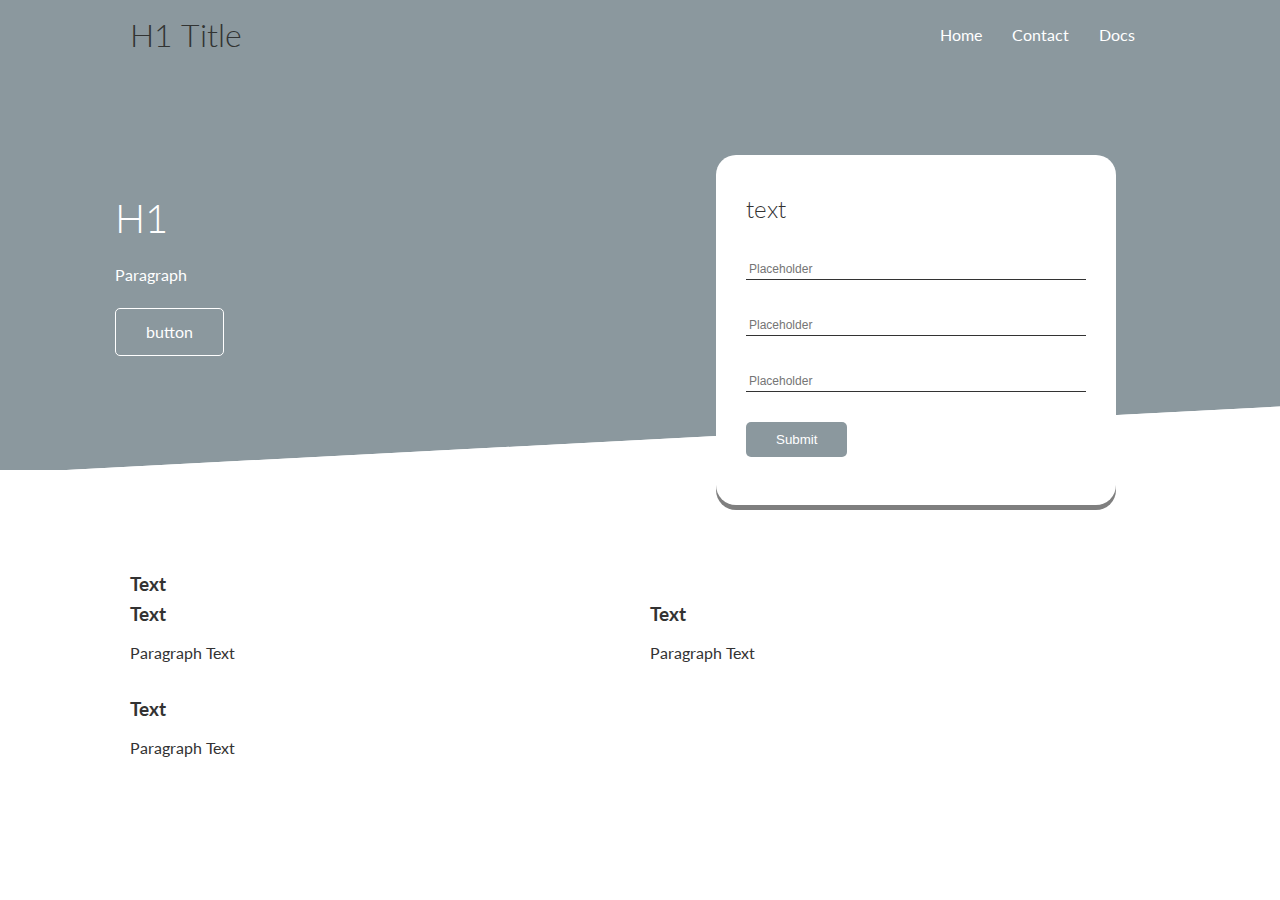
<file: index.html>
<!DOCTYPE html>
<html lang="en">

<head>
    <meta charset="UTF-8">
    <meta http-equiv="X-UA-Compatible" content="IE=edge">
    <meta name="viewport" content="width=device-width, initial-scale=1.0">
    <link rel="stylesheet" href="https://cdnjs.cloudflare.com/ajax/libs/font-awesome/6.1.1/css/all.min.css"
        integrity="sha512-KfkfwYDsLkIlwQp6LFnl8zNdLGxu9YAA1QvwINks4PhcElQSvqcyVLLD9aMhXd13uQjoXtEKNosOWaZqXgel0g=="
        crossorigin="anonymous" referrerpolicy="no-referrer" />
    <link rel="stylesheet" href="styles.css" />
    <title>Elsie Fernandez</title>

</head>

<body>

    <!--Navbar-->
    <div class="navbar">
        <div class="container flex">
            <h1 class="Logo">H1 Title</h1>
            <nav>
                <ul>

                    <li><a href="index.html">Home</a></li>
                    <li><a href="contact.html">Contact</a></li>
                    <li><a href="docs.html">Docs</a></li>
                </ul>
            </nav>
        </div>
    </div>

    <!--Showcase-->
    <section class="showcase">
        <div class="container grid">
            <div class="showcase-text">
                <h1>H1</h1>
                <p>Paragraph</p>
                <a href="contact.html" class="btn btn-outline">button</a>
            </div>
            <div class="showcase-form card">
                <h2>text</h2>
                <form>
                    <div class="form-control">
                        <input type="text" name="name" placeholder="Placeholder" required>
                    </div>
                    <div class="form-control">
                        <input type="text" name="company" placeholder="Placeholder" required>
                    </div>
                    <div class="form-control">
                        <input type="email" name="email" placeholder="Placeholder" required>
                    </div>
                    <input type="submit" value="Submit" class="btn btn-primary">
                </form>
            </div>
        </div>
    </section>
    <!-- Stats -->
    <section class="stats">
        <div class="container">
            <h3 class="stats-heading text-center my-1">Text</h3>

            <div class="grid grid-3 text-center my-4">
                <div>
                    <i class="fas fa-server fa-3x"></i>
                    <h3>Text</h3>
                    <p class="text-secondary">Paragraph Text</p>
                </div>
                <div>
                    <i class="fas fa-server fa-3x"></i>
                    <h3>Text</h3>
                    <p class="text-secondary">Paragraph Text</p>
                </div>
                <div>
                    <i class="fas fa-server fa-3x"></i>
                    <h3>Text</h3>
                    <p class="text-secondary">Paragraph Text</p>
                </div>
            </div>
        </div>
    </section>
</body>

</html>
</file>
<file: styles.css>
@import url('https://fonts.googleapis.com/css2?family=Lato:wght@300&family=Roboto+Slab:wght@300&display=swap');

:root {
    --primary-color: #8b989e;
}

* {
    box-sizing: border-box;
    padding: 0;
    margin: 0;
}

body {
    font-family: 'Lato', sans-serif;
    color: #333;
    line-height: 1.6;
}

ul {
    list-style-type: none;
}

a {
    text-decoration: none;
    color: #333;
}

h1,
h2 {
    font-weight: 300;
    line-height: 1.2;
    margin: 10px 0;
}

p {
    margin: 10px 0;
}

img {
    width: 100%;
}

/* Navbar */
.navbar {
    background-color: var(--primary-color);
    color: #323433;
    height: 70px;
}

.navbar ul {
    display: flex;
}

.navbar a {
    color: #fff;
    padding: 10px;
    margin: 0 5px;
}

.navbar a:hover {
    border-bottom: 2px #fff solid;
}

.navbar .flex {
    justify-content: space-between;
}

/*Showcase*/
.showcase {
    background-color: var(--primary-color);
    height: 400px;
    color: #fff;
    position: relative;
}

.showcase h1 {
    font-size: 40px;

}

.showcase p {
    margin: 20px 0;
}

.showcase .grid {
    overflow: visible;
    grid-template-columns: 55% 45%;
    gap: 30px;
}

.showcase-form {
    position: relative;
    top: 60px;
    height: 350px;
    width: 400px;
    padding: 40px;
    z-index: 100;
}

.showcase-form .form-control {
    margin: 30px 0;
}

.showcase-form input[type='text'],
.showcase-form input[type='email'] {
    border: 0;
    border-bottom: 1px solid #333;
    width: 100%;
    padding: 3px;
    font-size: 12px;
}

.showcase-form input:focus {
    outline: none;
}
.showcase::before, .showcase::after {
    content: '';
    position: absolute;
    height: 100px;
    bottom: -70px;
    right: 0;
    left: 0;
    background-color: #fff;
    -webkit-transform: skewY(-3deg);
    -moz-transform: skewY(-3deg);
    -ms-transform: skewY(-3deg);
}
/* Stats */
.stats{
    padding-top: 100px;
    
}
/* Utilities */
.container {
    max-width: 1100px;
    margin: 0 auto;
    overflow: auto;
    padding: 0 40px;
}

.card {
    background-color: #fff;
    color: #333;
    border-radius: 20px;
    box-shadow: 0 5px 0px rgba(0, 0, 0, 0.5);
    padding: 30px;
    margin: 10px;
}

.btn {
    display: inline-block;
    padding: 10px 30px;
    cursor: pointer;
    background-color: var(--primary-color);
    color: #fff;
    border: none;
    border-radius: 5px;
}

.btn-outline {
    background-color: transparent;
    border: 1px #fff solid;
}

btn:hover {
    transform: scale(1);
}
.flex {
    display: flex;
    justify-content: center;
    align-items: center;
    height: 100%;
}

.grid {
    display: grid;
    grid-template-columns: 1fr 1fr;
    gap: 20px;
    justify-content: center;
    align-items: center;
    height: 100%;
}
</file>
